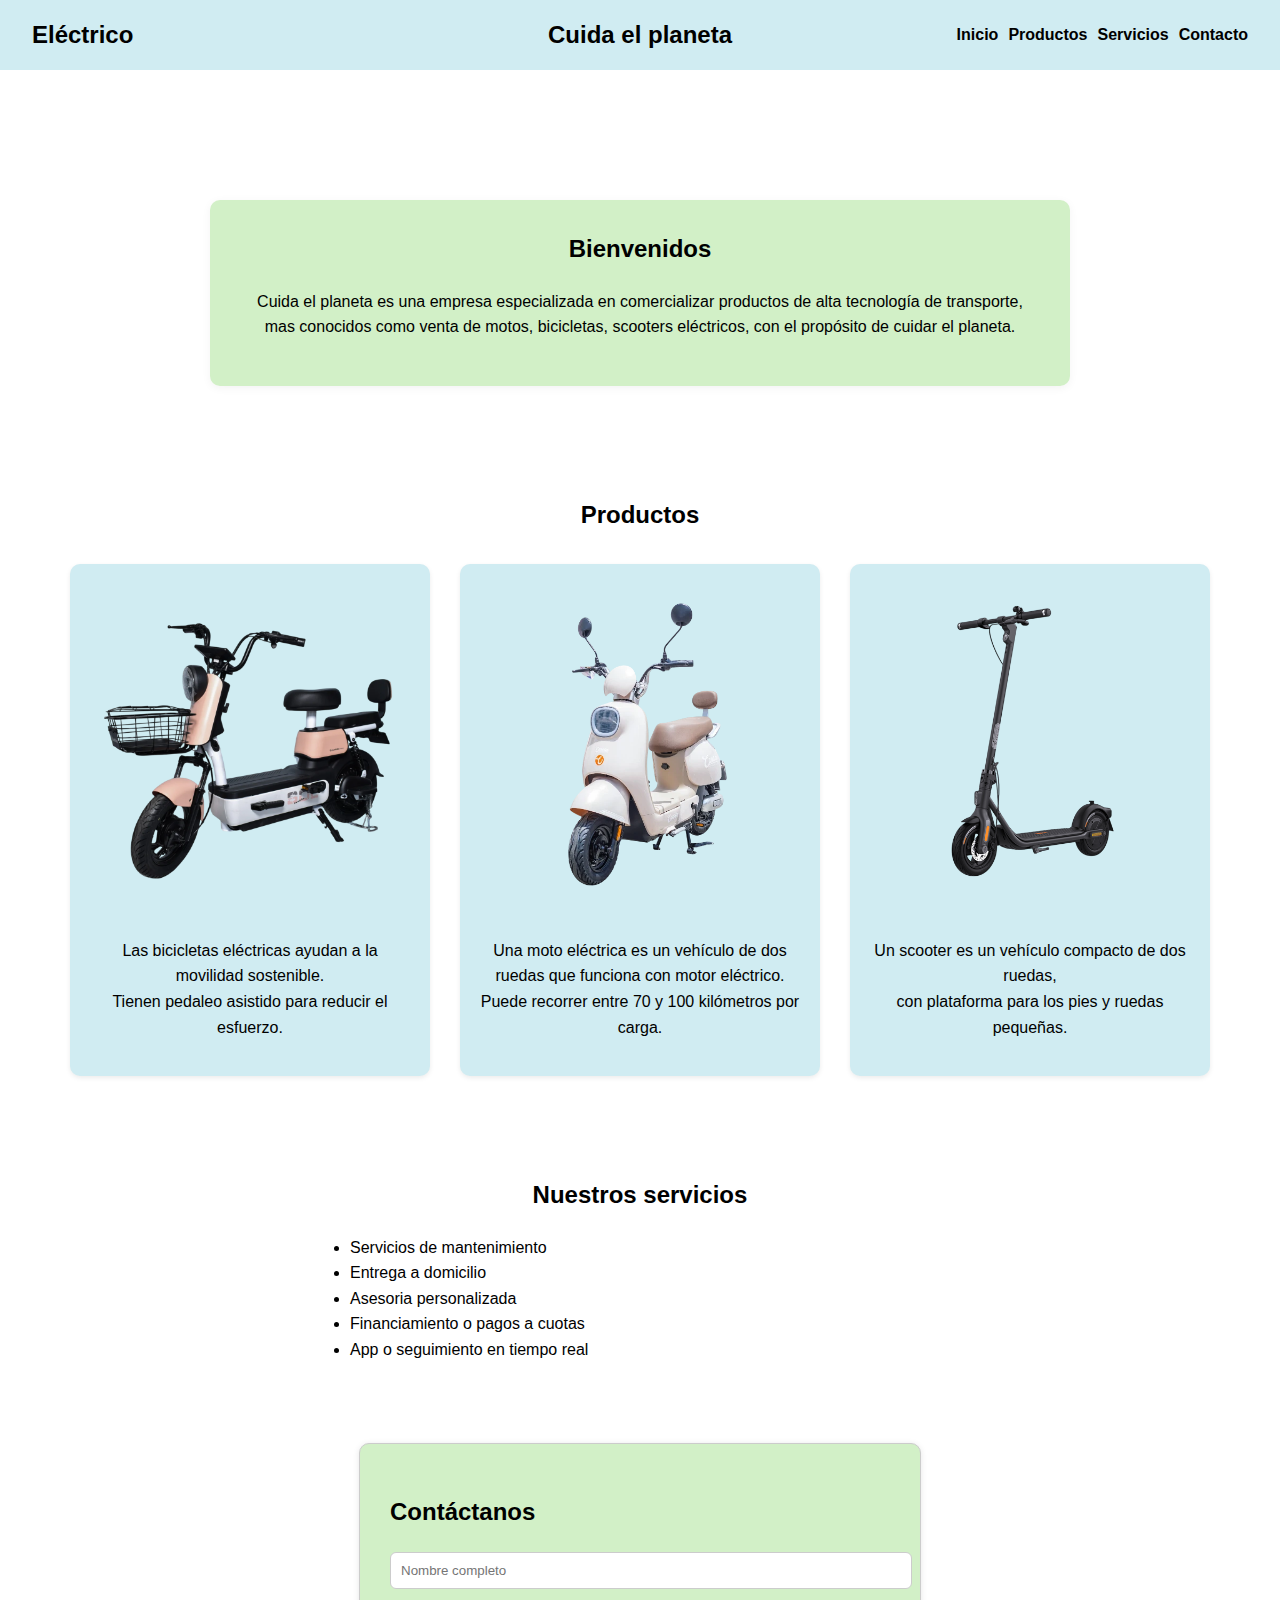
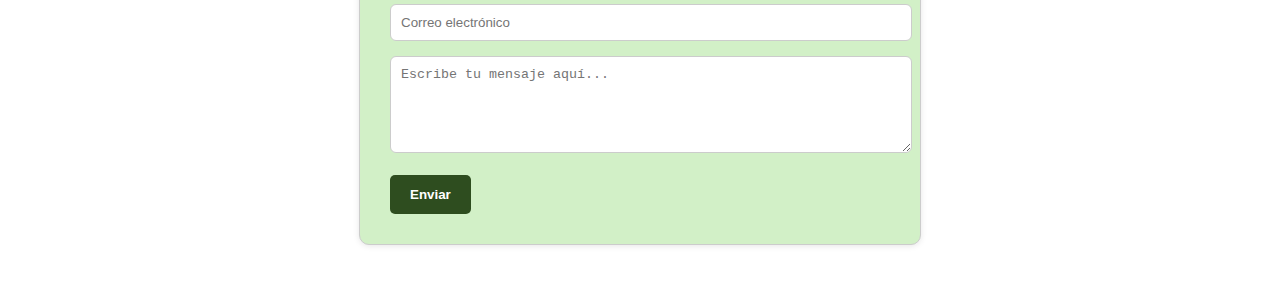
<file: index.html>
<!DOCTYPE html>
<html>
    <head>
    <meta charset="UTF-8" />
    <meta name="viewport" content="width=device-width, initial-scale=1" />
    <link href="styles.css" rel="stylesheet" type="text/css">
    <title>Cuida el planeta</title>
    </head>
    <body>
        <header>
            <h1>Eléctrico</h1>
            <h1>Cuida el planeta</h1>
             <nav>
                <ul>
                    <li><a href="#inicio">Inicio</a></li>
                    <li><a href="#productos">Productos</a></li>
                    <li><a href="#servicios">Servicios</a></li>
                    <li><a href="#contacto">Contacto</a></li>
                </ul>
            </nav>
        </header>
        <main>
            <section id="inicio">
                <div class="inicio-box">
                    <h2>Bienvenidos</h2>
                  <p>Cuida el planeta es una empresa especializada en comercializar productos de alta tecnología de transporte, <br> mas conocidos como venta
                    de motos, bicicletas, scooters eléctricos, con el propósito de cuidar
                   el planeta.</p>
                </div>
            </section>
                  
            <section id="productos">
                <h2>Productos</h2>
                <div class="productos-container">

                    <div class="producto">
                        <img src="bicicleta 2.jpg" alt="Bicicleta eléctrica" width="300">
                        <p>Las bicicletas eléctricas ayudan a la movilidad sostenible.<br>
                        Tienen pedaleo asistido para reducir el esfuerzo.</p>
                    </div>

                    <div class="producto">
                        <img src="moto electrica.jpg" alt="Moto eléctrica" width="300">
                        <p>Una moto eléctrica es un vehículo de dos ruedas que funciona con motor eléctrico. <br>
                        Puede recorrer entre 70 y 100 kilómetros por carga.</p>
                    </div>

                    <div class="producto">
                        <img src="scooter2.jpg" alt="Scooter eléctrico" width="300">
                        <p>Un scooter es un vehículo compacto de dos ruedas,<br>
                        con plataforma para los pies y ruedas pequeñas.</p>
                    </div>
                </div>
            </section>

            <section id="servicios">
                <h2>Nuestros servicios</h2>
                <ul>
                    <li>Servicios de mantenimiento</li>
                    <li>Entrega a domicilio</li>
                    <li>Asesoria personalizada</li>
                    <li>Financiamiento o pagos a cuotas</li>
                    <li>App o seguimiento en tiempo real</li>
                </ul>
            </section>

            <section id="contacto">
                <div class="form-container">
                    <h2>Contáctanos</h2>
                    <form action="#" method="post">
            			<input type="text" name="nombre" placeholder="Nombre completo" required>
            			<input type="email" name="email" placeholder="Correo electrónico" required>
            			<textarea name="mensaje" rows="5" placeholder="Escribe tu mensaje aquí..." required></textarea>
            			<button type="submit">Enviar</button>
        		</form>
                </div>
            </section>
        </main>
  
    </body>

</html>
</file>
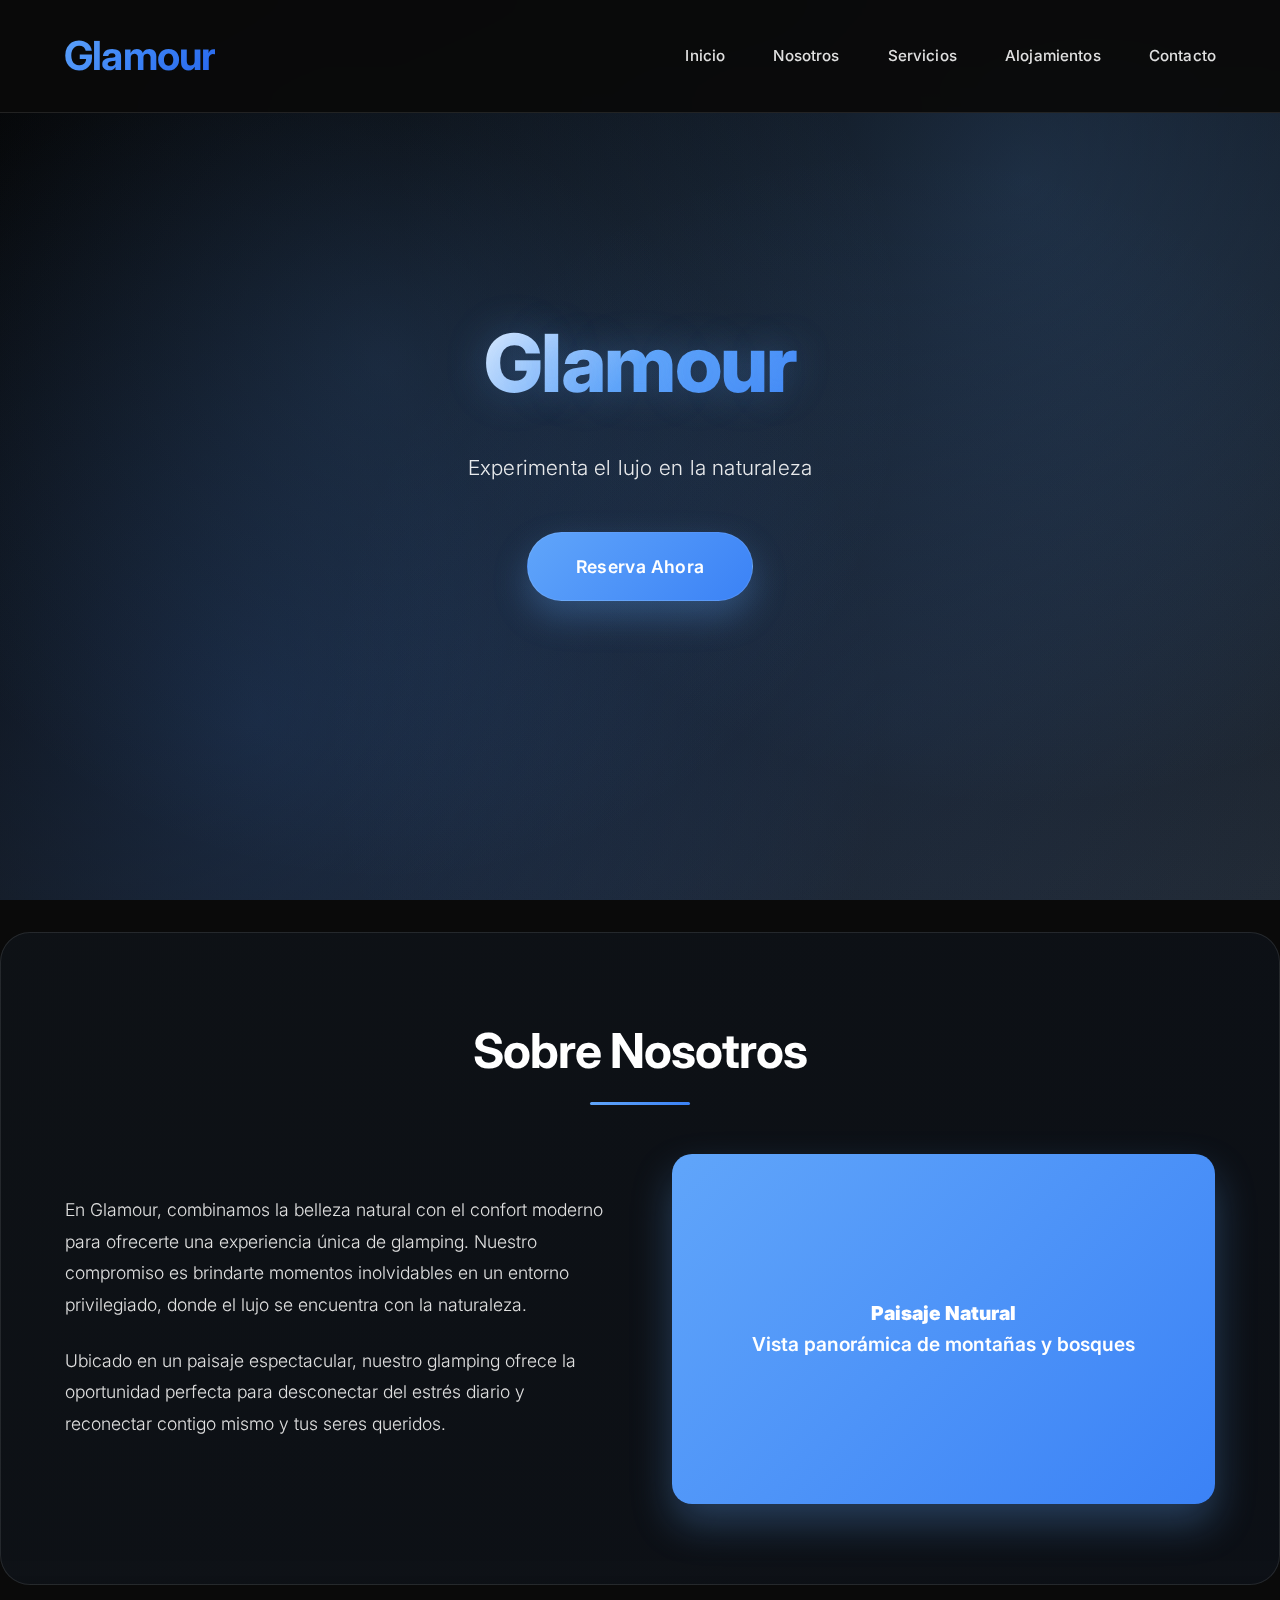
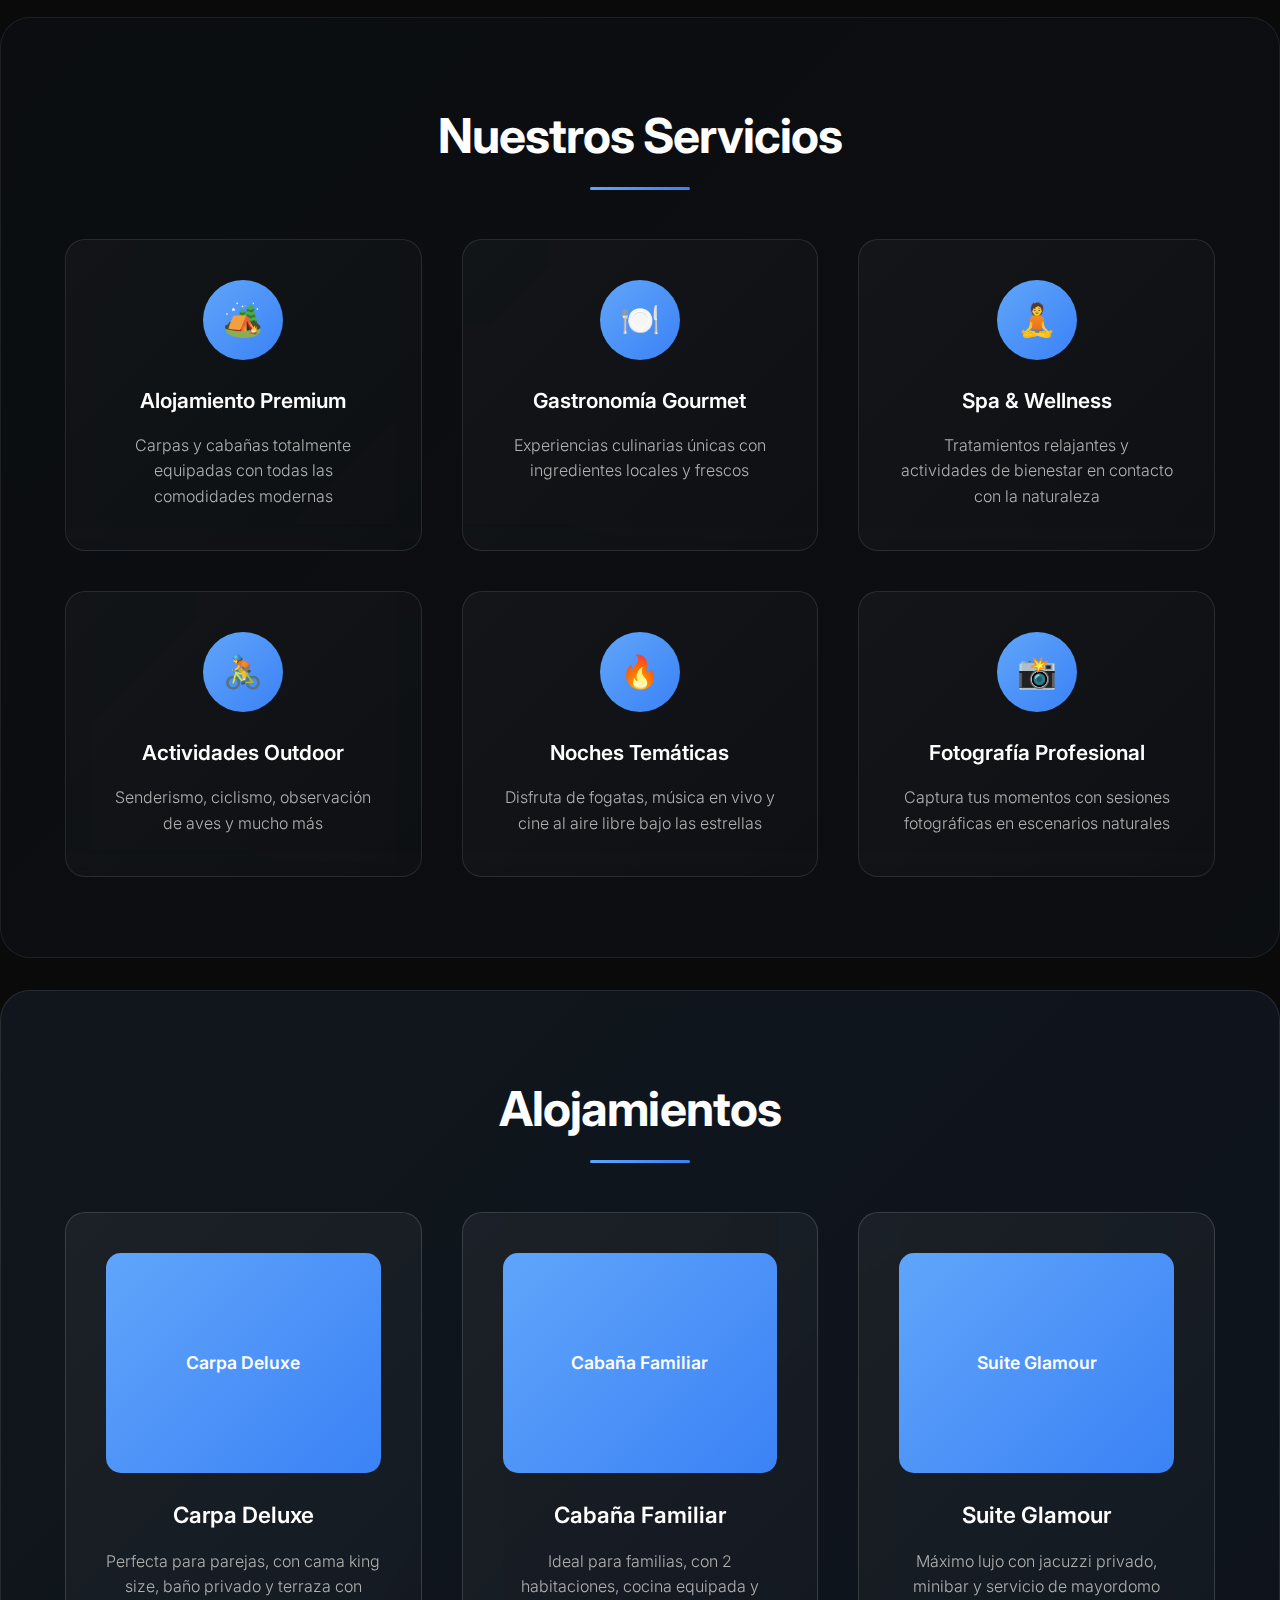
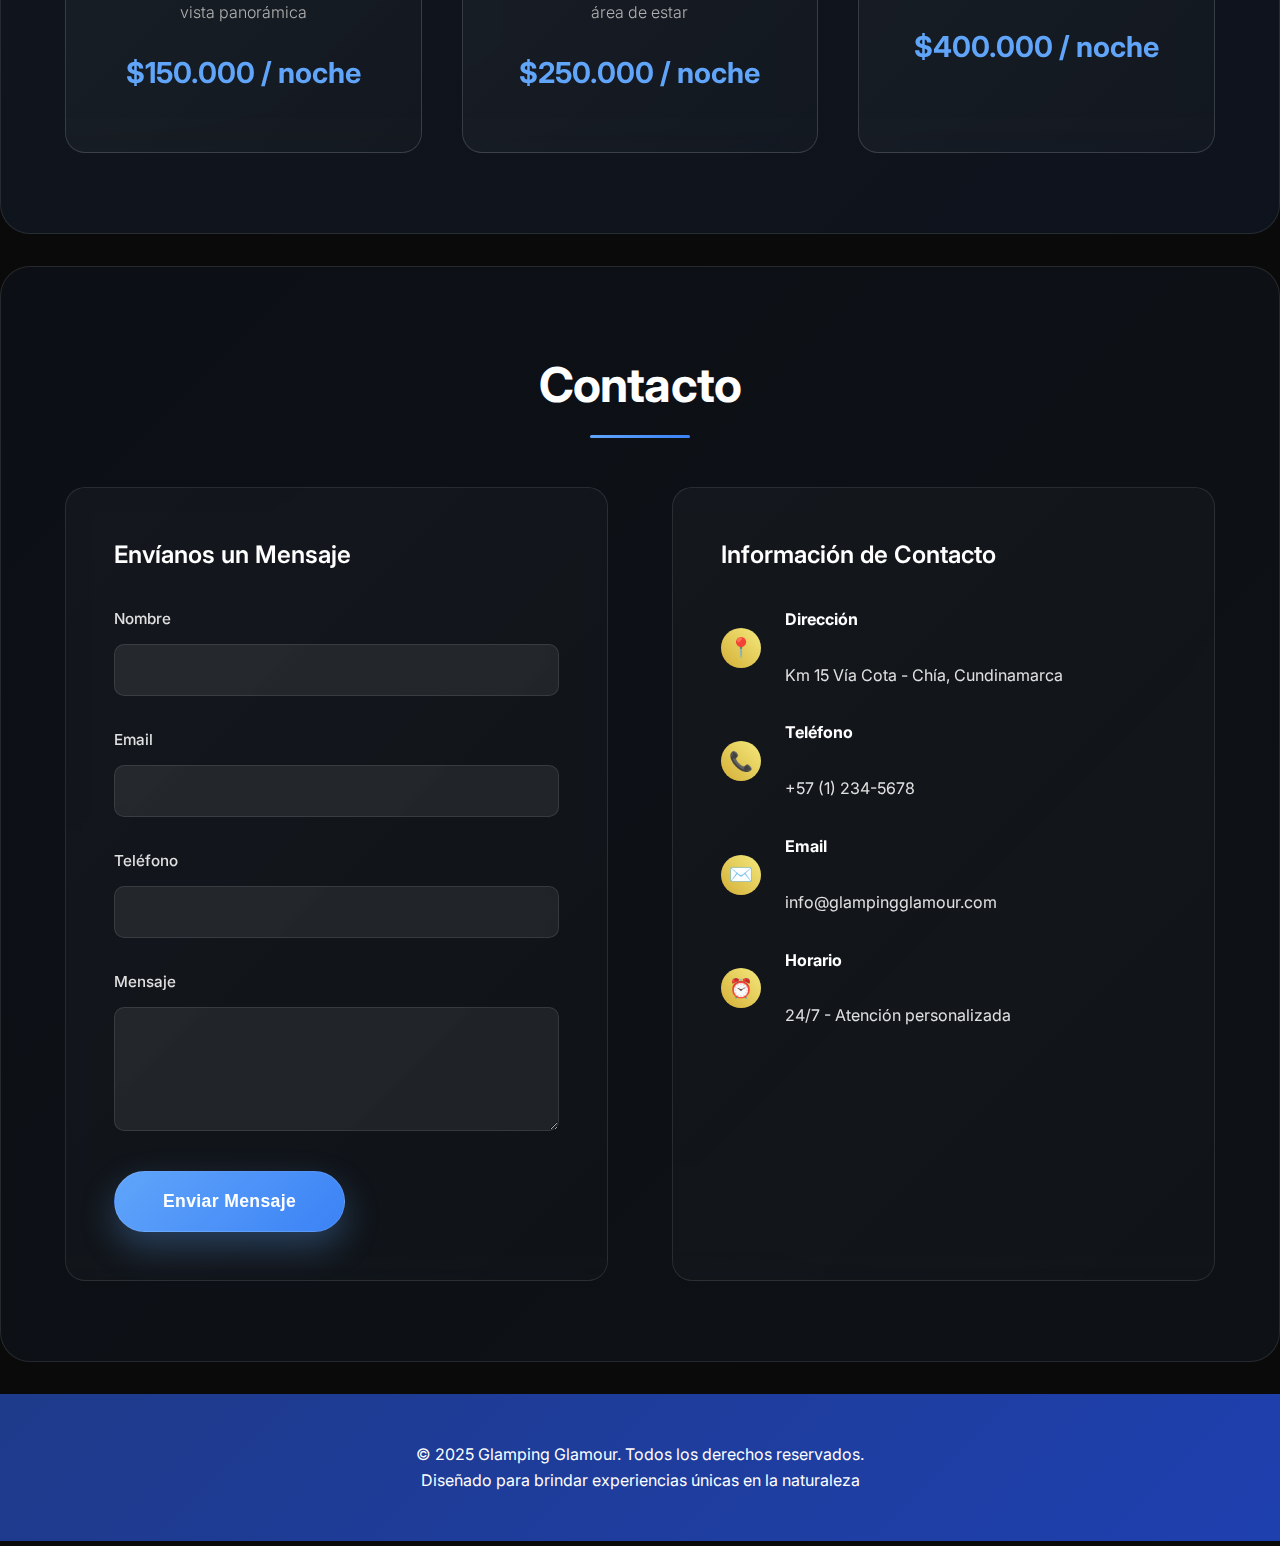
<file: prueba/glamping.html>
<!DOCTYPE html>
<html lang="es">
<head>
    <meta charset="UTF-8">
    <meta name="viewport" content="width=device-width, initial-scale=1.0">
    <link rel="stylesheet" href="diseño.css" />
    <link href="https://fonts.googleapis.com/css2?family=Inter:wght@300;500;700;800&display=swap" rel="stylesheet">
    <title>Glamour - Glamping de Lujo</title>
</head> <!-- <- esta línea faltaba -->
<body>

    <!-- Header -->
    <header>
        <nav>
            <div class="logo">Glamour</div>
            <ul class="nav-links">
                <li><a href="#inicio">Inicio</a></li>
                <li><a href="#nosotros">Nosotros</a></li>
                <li><a href="#servicios">Servicios</a></li>
                <li><a href="#alojamientos">Alojamientos</a></li>
                <li><a href="#contacto">Contacto</a></li>
            </ul>
        </nav>
    </header>

    <!-- Hero Section -->
    <section id="inicio" class="hero">
        <div class="hero-content">
            <h1>Glamour</h1>
            <p>Experimenta el lujo en la naturaleza</p>
            <a href="#contacto" class="cta-button">Reserva Ahora</a>
        </div>
    </section>

    <!-- About Section -->
    <section id="nosotros" class="about">
        <h2 class="section-title">Sobre Nosotros</h2>
        <div class="about-content">
            <div class="about-text">
                <p>En Glamour, combinamos la belleza natural con el confort moderno para ofrecerte una experiencia única de glamping. Nuestro compromiso es brindarte momentos inolvidables en un entorno privilegiado, donde el lujo se encuentra con la naturaleza.</p>
                <p>Ubicado en un paisaje espectacular, nuestro glamping ofrece la oportunidad perfecta para desconectar del estrés diario y reconectar contigo mismo y tus seres queridos.</p>
            </div>
            <div class="about-image">
                <div>
                    <strong>Paisaje Natural</strong><br>
                    Vista panorámica de montañas y bosques
                </div>
            </div>
        </div>
    </section>

    <!-- Services Section -->
    <section id="servicios" class="services">
    <h2 class="section-title">Nuestros Servicios</h2>
    <div class="services-grid">
        <div class="service-card">
            <div class="service-icon">🏕️</div>
            <h3>Alojamiento Premium</h3>
            <p>Carpas y cabañas totalmente equipadas con todas las comodidades modernas</p>
        </div>
        <div class="service-card">
            <div class="service-icon">🍽️</div>
            <h3>Gastronomía Gourmet</h3>
            <p>Experiencias culinarias únicas con ingredientes locales y frescos</p>
        </div>
        <div class="service-card">
            <div class="service-icon">🧘</div>
            <h3>Spa & Wellness</h3>
            <p>Tratamientos relajantes y actividades de bienestar en contacto con la naturaleza</p>
        </div>
        <div class="service-card">
            <div class="service-icon">🚴</div>
            <h3>Actividades Outdoor</h3>
            <p>Senderismo, ciclismo, observación de aves y mucho más</p>
        </div>
        <!-- Servicio adicional 1 -->
        <div class="service-card">
            <div class="service-icon">🔥</div>
            <h3>Noches Temáticas</h3>
            <p>Disfruta de fogatas, música en vivo y cine al aire libre bajo las estrellas</p>
        </div>
        <!-- Servicio adicional 2 -->
        <div class="service-card">
            <div class="service-icon">📸</div>
            <h3>Fotografía Profesional</h3>
            <p>Captura tus momentos con sesiones fotográficas en escenarios naturales</p>
        </div>
    </div>
</section>


    <!-- Accommodations Section -->
    <section id="alojamientos" class="accommodations">
        <h2 class="section-title">Alojamientos</h2>
        <div class="accommodations-grid">
            <div class="accommodation-card">
                <div class="accommodation-image">Carpa Deluxe</div>
                <h3>Carpa Deluxe</h3>
                <p>Perfecta para parejas, con cama king size, baño privado y terraza con vista panorámica</p>
                <div class="price">$150.000 / noche</div>
            </div>
            <div class="accommodation-card">
                <div class="accommodation-image">Cabaña Familiar</div>
                <h3>Cabaña Familiar</h3>
                <p>Ideal para familias, con 2 habitaciones, cocina equipada y área de estar</p>
                <div class="price">$250.000 / noche</div>
            </div>
            <div class="accommodation-card">
                <div class="accommodation-image">Suite Glamour</div>
                <h3>Suite Glamour</h3>
                <p>Máximo lujo con jacuzzi privado, minibar y servicio de mayordomo</p>
                <div class="price">$400.000 / noche</div>
            </div>
        </div>
    </section>

    <!-- Contact Section -->
    <section id="contacto" class="contact">
        <h2 class="section-title">Contacto</h2>
        <div class="contact-content">
            <div class="contact-form">
                <h3>Envíanos un Mensaje</h3>
                <form>
                    <div class="form-group">
                        <label for="nombre">Nombre</label>
                        <input type="text" id="nombre" name="nombre" required>
                    </div>
                    <div class="form-group">
                        <label for="email">Email</label>
                        <input type="email" id="email" name="email" required>
                    </div>
                    <div class="form-group">
                        <label for="telefono">Teléfono</label>
                        <input type="tel" id="telefono" name="telefono">
                    </div>
                    <div class="form-group">
                        <label for="mensaje">Mensaje</label>
                        <textarea id="mensaje" name="mensaje" rows="5" required></textarea>
                    </div>
                    <button type="submit" class="cta-button">Enviar Mensaje</button>
                </form>
            </div>
            <div class="contact-info">
                <h3>Información de Contacto</h3>
                <div class="contact-item">
                    <div class="contact-icon">📍</div>
                    <div>
                        <strong>Dirección</strong><br>
                        Km 15 Vía Cota - Chía, Cundinamarca
                    </div>
                </div>
                <div class="contact-item">
                    <div class="contact-icon">📞</div>
                    <div>
                        <strong>Teléfono</strong><br>
                        +57 (1) 234-5678
                    </div>
                </div>
                <div class="contact-item">
                    <div class="contact-icon">✉️</div>
                    <div>
                        <strong>Email</strong><br>
                        info@glampingglamour.com
                    </div>
                </div>
                <div class="contact-item">
                    <div class="contact-icon">⏰</div>
                    <div>
                        <strong>Horario</strong><br>
                        24/7 - Atención personalizada
                    </div>
                </div>
            </div>
        </div>
    </section>

    <!-- Footer -->
    <footer>
        <p>&copy; 2025 Glamping Glamour. Todos los derechos reservados.</p>
        <p>Diseñado para brindar experiencias únicas en la naturaleza</p>
    </footer>
</body>
</html>
</file>
<file: styles.css>
/* --- Estilo general --- */
body {
    font-family: Arial, sans-serif;
    margin: 0;
    padding: 0;
    background-color: #ffffff;
    color: #000000;
    line-height: 1.6;
}

/* --- Encabezado (azul pastel para combinar) --- */
header {
    background-color: #d0ecf2; /* azul pastel */
    color: #000000;
    padding: 1rem 2rem;
    display: flex;
    justify-content: space-between;
    align-items: center;
    flex-wrap: wrap;
}

header h1:first-of-type {
    margin: 0;
    font-size: 1.5rem;
    flex: 1;
    text-align: left;
}

header h1:last-of-type {
    margin: 0;
    font-size: 1.5rem;
    flex: 1;
    text-align: center;
}

/* --- Navegación --- */
nav {
    flex: 1;
    text-align: right;
}

nav ul {
    list-style: none;
    padding: 0;
    margin: 0;
    display: inline-flex;
    gap: 10px;
}

nav ul li a {
    color: #000000;
    text-decoration: none;
    font-weight: bold;
}

nav ul li a:hover {
    text-decoration: underline;
}

/* --- Contenido debajo del header --- */
main {
    padding-top: 80px;
}

/* --- Bienvenida (cuadro verde pastel) --- */
#inicio {
    padding: 50px 20px;
    background-color: #ffffff;
}

.inicio-box {
    background-color: #d2f0c7; /* verde pastel */
    padding: 30px;
    border-radius: 10px;
    max-width: 800px;
    margin: 0 auto;
    text-align: center;
    box-shadow: 0 2px 10px rgba(0, 0, 0, 0.05);
}

#inicio h2 {
    margin: 0;
    font-size: 24px;
    color: #000000;
}

#inicio p {
    margin-top: 20px;
    font-size: 16px;
    color: #000000;
}

/* --- Productos (cuadros azul pastel) --- */
#productos {
    padding: 40px 20px;
    background-color: #ffffff;
    text-align: center;
}

#productos h2 {
    font-size: 24px;
    color: #000000;
    margin-bottom: 30px;
}

.productos-container {
    display: flex;
    justify-content: center;
    gap: 30px;
    flex-wrap: wrap;
    margin-top: 20px;
}

.producto {
    background-color: #d0ecf2; /* azul pastel */
    border-radius: 10px;
    padding: 20px;
    max-width: 320px;
    box-shadow: 0 2px 5px rgba(0,0,0,0.08);
    transition: transform 0.3s ease;
}

.producto:hover {
    transform: translateY(-5px);
}

.producto img {
    width: 100%;
    border-radius: 8px;
    margin-bottom: 10px;
    transition: transform 0.4s ease; /* transiciones suaves */
}

.producto img:hover {
    transform: scale(1.05); /* efecto de zoom al pasar el mouse o tocar en móvil */
}

/* --- Servicios (fondo blanco, sin cuadro) --- */
#servicios {
    padding: 40px 20px;
    background-color: #ffffff;
    text-align: center;
}

#servicios h2 {
    margin-bottom: 20px;
    color: #000000;
}

#servicios ul {
    max-width: 600px;
    margin: 0 auto;
    list-style: disc;
    padding-left: 20px;
    text-align: left;
}

/* --- Contacto (cuadro verde pastel) --- */
#contacto {
    padding: 40px 20px;
    background-color: #ffffff;
}

.form-container {
    max-width: 500px;
    margin: 0 auto;
    background-color: #d2f0c7; /* verde pastel */
    padding: 30px;
    border-radius: 10px;
    border: 1px solid #ccc;
    box-shadow: 0 1px 6px rgba(0,0,0,0.1);
}

form input,
form textarea {
    width: 100%;
    margin-bottom: 15px;
    padding: 10px;
    border: 1px solid #ccc;
    border-radius: 6px;
}

form button {
    background-color: #2e4d1f;
    color: white;
    border: none;
    padding: 12px 20px;
    font-weight: bold;
    border-radius: 5px;
    cursor: pointer;
}

form button:hover {
    background-color: #1e3313;
}

/* --- Responsive --- */
@media (max-width: 768px) {
    header h1 {
        font-size: 1.5em;
    }

    nav ul {
        flex-direction: column;
        gap: 10px;
    }

    section h2 {
        font-size: 2em;
    }
}

@media (max-width: 480px) {
    header {
        padding: 10px;
    }

    header h1 {
        font-size: 1.2em;
    }

    section {
        padding: 40px 10px;
    }

    .form-container {
        padding: 15px;
        max-width: 100%;
    }

    footer {
        font-size: 0.8em;
    }
}
</file>
<file: prueba/diseño.css>
* {
            margin: 0;
            padding: 0;
            box-sizing: border-box;
        }

        body {
            font-family: 'Inter', -apple-system, BlinkMacSystemFont, 'Segoe UI', Roboto, sans-serif;
            line-height: 1.6;
            color: #1a1a1a;
            overflow-x: hidden;
            background: #0a0a0a;
        }

        /* Header */
        header {
            position: fixed;
            top: 0;
            width: 100%;
            background: rgba(10, 10, 10, 0.95);
            backdrop-filter: blur(20px);
            z-index: 1000;
            transition: all 0.3s ease;
            border-bottom: 1px solid rgba(255, 255, 255, 0.1);
        }

        nav {
            display: flex;
            justify-content: space-between;
            align-items: center;
            padding: 1.5rem 5%;
            max-width: 1400px;
            margin: 0 auto;
        }

        .logo {
            font-size: 2.5rem;
            font-weight: 700;
            background: linear-gradient(135deg, #60a5fa, #3b82f6, #2563eb);
            -webkit-background-clip: text;
            -webkit-text-fill-color: transparent;
            background-clip: text;
            letter-spacing: -0.02em;
        }

        .nav-links {
            display: flex;
            list-style: none;
            gap: 3rem;
        }

        .nav-links a {
            color: #e0e0e0;
            text-decoration: none;
            transition: all 0.3s ease;
            font-weight: 500;
            font-size: 0.95rem;
            position: relative;
            letter-spacing: 0.01em;
        }

        .nav-links a::after {
            content: '';
            position: absolute;
            bottom: -5px;
            left: 0;
            width: 0;
            height: 2px;
            background: linear-gradient(90deg, #60a5fa, #3b82f6);
            transition: width 0.3s ease;
        }

        .nav-links a:hover {
            color: #60a5fa;
        }

        .nav-links a:hover::after {
            width: 100%;
        }

        /* Hero Section */
        .hero {
            height: 100vh;
            background: linear-gradient(135deg, rgba(0,0,0,0.7), rgba(96,165,250,0.1)), 
                        radial-gradient(circle at 20% 80%, rgba(59,130,246,0.3) 0%, transparent 50%),
                        radial-gradient(circle at 80% 20%, rgba(96,165,250,0.3) 0%, transparent 50%),
                        linear-gradient(180deg, #0a0a0a 0%, #1a1a1a 100%);
            display: flex;
            align-items: center;
            justify-content: center;
            text-align: center;
            color: white;
            position: relative;
            overflow: hidden;
        }

        .hero::before {
            content: '';
            position: absolute;
            top: 0;
            left: 0;
            right: 0;
            bottom: 0;
            background: 
                radial-gradient(circle at 30% 40%, rgba(96,165,250,0.15) 0%, transparent 50%),
                radial-gradient(circle at 70% 80%, rgba(59,130,246,0.1) 0%, transparent 50%);
            animation: floatBg 15s ease-in-out infinite;
        }

        @keyframes floatBg {
            0%, 100% { transform: translateY(0px) rotate(0deg); }
            50% { transform: translateY(-20px) rotate(1deg); }
        }

        .hero-content {
            max-width: 900px;
            padding: 0 2rem;
            animation: fadeInUp 1.2s ease-out;
            position: relative;
            z-index: 1;
        }

        .hero h1 {
            font-size: 5rem;
            margin-bottom: 1.5rem;
            font-weight: 800;
            letter-spacing: -0.02em;
            background: linear-gradient(135deg, #ffffff, #60a5fa, #3b82f6);
            -webkit-background-clip: text;
            -webkit-text-fill-color: transparent;
            background-clip: text;
            text-shadow: 0 0 40px rgba(96,165,250,0.3);
        }

        .hero p {
            font-size: 1.3rem;
            margin-bottom: 3rem;
            opacity: 0.9;
            font-weight: 300;
            letter-spacing: 0.01em;
        }

        .cta-button {
            display: inline-block;
            background: linear-gradient(135deg, #60a5fa, #3b82f6);
            color: white;
            padding: 1.2rem 3rem;
            text-decoration: none;
            border-radius: 50px;
            font-weight: 600;
            transition: all 0.4s ease;
            box-shadow: 0 15px 35px rgba(96,165,250,0.3);
            border: 1px solid rgba(255,255,255,0.1);
            backdrop-filter: blur(10px);
            font-size: 1.1rem;
            letter-spacing: 0.02em;
        }

        .cta-button:hover {
            transform: translateY(-5px);
            box-shadow: 0 25px 50px rgba(96,165,250,0.4);
            background: linear-gradient(135deg, #3b82f6, #2563eb);
        }

        /* Sections */
        section {
            padding: 6rem 5%;
            max-width: 1400px;
            margin: 0 auto;
        }

        .section-title {
            text-align: center;
            font-size: 3rem;
            margin-bottom: 4rem;
            color: #ffffff;
            position: relative;
            font-weight: 700;
            letter-spacing: -0.02em;
        }

        .section-title::after {
            content: '';
            position: absolute;
            bottom: -15px;
            left: 50%;
            transform: translateX(-50%);
            width: 100px;
            height: 3px;
            background: linear-gradient(90deg, #60a5fa, #3b82f6);
            border-radius: 2px;
        }

        /* About Section */
        .about {
            background: linear-gradient(135deg, rgba(96,165,250,0.05), rgba(59,130,246,0.05));
            border-radius: 30px;
            margin: 2rem 0;
            padding: 5rem 4rem;
            border: 1px solid rgba(255,255,255,0.1);
            backdrop-filter: blur(10px);
        }

        .about-content {
            display: grid;
            grid-template-columns: 1fr 1fr;
            gap: 4rem;
            align-items: center;
        }

        .about-text {
            font-size: 1.1rem;
            line-height: 1.8;
            color: #e0e0e0;
            font-weight: 300;
        }

        .about-text p {
            margin-bottom: 1.5rem;
        }

        .about-image {
            width: 100%;
            height: 350px;
            background: linear-gradient(135deg, #60a5fa, #3b82f6);
            border-radius: 20px;
            display: flex;
            align-items: center;
            justify-content: center;
            color: white;
            font-size: 1.2rem;
            text-align: center;
            box-shadow: 0 20px 40px rgba(96,165,250,0.3);
            font-weight: 600;
        }

        /* Services */
        .services {
            background: linear-gradient(135deg, rgba(59,130,246,0.03), rgba(96,165,250,0.03));
            border-radius: 30px;
            margin: 2rem 0;
            padding: 5rem 4rem;
            border: 1px solid rgba(255,255,255,0.08);
        }

        .services-grid {
            display: grid;
            grid-template-columns: repeat(auto-fit, minmax(300px, 1fr));
            gap: 2.5rem;
        }

        .service-card {
            background: linear-gradient(135deg, rgba(255,255,255,0.03), rgba(255,255,255,0.01));
            backdrop-filter: blur(10px);
            padding: 2.5rem;
            border-radius: 20px;
            text-align: center;
            border: 1px solid rgba(255,255,255,0.1);
            transition: all 0.4s ease;
            position: relative;
            overflow: hidden;
        }

        .service-card::before {
            content: '';
            position: absolute;
            top: 0;
            left: 0;
            right: 0;
            bottom: 0;
            background: linear-gradient(135deg, rgba(96,165,250,0.05), rgba(59,130,246,0.05));
            opacity: 0;
            transition: opacity 0.3s ease;
        }

        .service-card:hover::before {
            opacity: 1;
        }

        .service-card:hover {
            transform: translateY(-15px);
            border-color: rgba(96,165,250,0.3);
        }

        .service-icon {
            width: 80px;
            height: 80px;
            background: linear-gradient(135deg, #60a5fa, #3b82f6);
            border-radius: 50%;
            margin: 0 auto 1.5rem;
            display: flex;
            align-items: center;
            justify-content: center;
            font-size: 2rem;
            color: white;
            position: relative;
            z-index: 1;
        }

        .service-card h3 {
            color: #ffffff;
            margin-bottom: 1rem;
            font-size: 1.3rem;
            font-weight: 600;
            position: relative;
            z-index: 1;
        }

        .service-card p {
            color: #b0b0b0;
            font-weight: 300;
            line-height: 1.6;
            position: relative;
            z-index: 1;
        }

        /* Accommodations */
        .accommodations {
            background: linear-gradient(135deg, rgba(96,165,250,0.08), rgba(59,130,246,0.08));
            border-radius: 30px;
            margin: 2rem 0;
            padding: 5rem 4rem;
            border: 1px solid rgba(255,255,255,0.1);
        }

        .accommodations .section-title {
            color: #ffffff;
        }

        .accommodations-grid {
            display: grid;
            grid-template-columns: repeat(auto-fit, minmax(320px, 1fr));
            gap: 2.5rem;
        }

        .accommodation-card {
            background: linear-gradient(135deg, rgba(255,255,255,0.05), rgba(255,255,255,0.02));
            backdrop-filter: blur(15px);
            padding: 2.5rem;
            border-radius: 20px;
            text-align: center;
            border: 1px solid rgba(255,255,255,0.15);
            transition: all 0.4s ease;
            position: relative;
            overflow: hidden;
        }

        .accommodation-card::before {
            content: '';
            position: absolute;
            top: 0;
            left: 0;
            right: 0;
            bottom: 0;
            background: linear-gradient(135deg, rgba(96,165,250,0.1), rgba(59,130,246,0.1));
            opacity: 0;
            transition: opacity 0.3s ease;
        }

        .accommodation-card:hover::before {
            opacity: 1;
        }

        .accommodation-card:hover {
            transform: translateY(-10px);
            border-color: rgba(96,165,250,0.4);
        }

        .accommodation-image {
            width: 100%;
            height: 220px;
            background: linear-gradient(135deg, #60a5fa, #3b82f6);
            border-radius: 15px;
            margin-bottom: 1.5rem;
            display: flex;
            align-items: center;
            justify-content: center;
            color: white;
            font-weight: 600;
            font-size: 1.1rem;
            position: relative;
            z-index: 1;
        }

        .accommodation-card h3 {
            color: #ffffff;
            margin-bottom: 1rem;
            font-size: 1.4rem;
            font-weight: 600;
            position: relative;
            z-index: 1;
        }

        .accommodation-card p {
            color: #b0b0b0;
            margin-bottom: 1.5rem;
            font-weight: 300;
            line-height: 1.6;
            position: relative;
            z-index: 1;
        }

        .price {
            font-size: 1.8rem;
            color: #60a5fa;
            font-weight: 700;
            margin: 1rem 0;
            position: relative;
            z-index: 1;
        }

        /* Contact */
        .contact {
            background: linear-gradient(135deg, rgba(59,130,246,0.05), rgba(96,165,250,0.05));
            border-radius: 30px;
            margin: 2rem 0;
            padding: 5rem 4rem;
            border: 1px solid rgba(255,255,255,0.1);
        }

        .contact-content {
            display: grid;
            grid-template-columns: 1fr 1fr;
            gap: 4rem;
        }

        .contact-form {
            background: linear-gradient(135deg, rgba(255,255,255,0.03), rgba(255,255,255,0.01));
            backdrop-filter: blur(10px);
            padding: 3rem;
            border-radius: 20px;
            border: 1px solid rgba(255,255,255,0.1);
        }

        .contact-form h3 {
            color: #ffffff;
            margin-bottom: 2rem;
            font-size: 1.5rem;
            font-weight: 600;
        }

        .form-group {
            margin-bottom: 2rem;
        }

        .form-group label {
            display: block;
            margin-bottom: 0.8rem;
            font-weight: 500;
            color: #e0e0e0;
            font-size: 0.95rem;
        }

        .form-group input,
        .form-group textarea {
            width: 100%;
            padding: 1rem;
            border: 1px solid rgba(255,255,255,0.1);
            border-radius: 10px;
            font-size: 1rem;
            background: rgba(255,255,255,0.05);
            color: #ffffff;
            transition: all 0.3s ease;
            backdrop-filter: blur(5px);
        }

        .form-group input:focus,
        .form-group textarea:focus {
            outline: none;
            border-color: #60a5fa;
            box-shadow: 0 0 0 3px rgba(96,165,250,0.1);
        }

        .contact-info {
            background: linear-gradient(135deg, rgba(255,255,255,0.03), rgba(255,255,255,0.01));
            backdrop-filter: blur(10px);
            padding: 3rem;
            border-radius: 20px;
            border: 1px solid rgba(255,255,255,0.1);
        }

        .contact-info h3 {
            color: #ffffff;
            margin-bottom: 2rem;
            font-size: 1.5rem;
            font-weight: 600;
        }

        .contact-item {
            margin-bottom: 2rem;
            display: flex;
            align-items: center;
            gap: 1.5rem;
        }

        .contact-icon {
            width: 50px;
            height: 50px;
            background: linear-gradient(135deg, #60a5fa, #3b82f6);
            border-radius: 50%;
            display: flex;
            align-items: center;
            justify-content: center;
            color: white;
            font-weight: bold;
            font-size: 1.2rem;
        }

        .contact-item div {
            color: #e0e0e0;
        }

        .contact-item strong {
            color: #ffffff;
            display: block;
            margin-bottom: 0.3rem;
        }

        .contact-icon {
            width: 40px;
            height: 40px;
            background: linear-gradient(45deg, #d4af37, #f4e97d);
            border-radius: 50%;
            display: flex;
            align-items: center;
            justify-content: center;
            color: white;
            font-weight: bold;
        }

        /* Footer */
        footer {
            background: linear-gradient(135deg, #1e3a8a, #1e40af);
            color: white;
            text-align: center;
            padding: 3rem 0;
        }

        /* Animations */
        @keyframes fadeInUp {
            from {
                opacity: 0;
                transform: translateY(30px);
            }
            to {
                opacity: 1;
                transform: translateY(0);
            }
        }

        /* Responsive */
        @media (max-width: 768px) {
            .nav-links {
                display: none;
            }

            .hero h1 {
                font-size: 2.5rem;
            }

            .hero p {
                font-size: 1.2rem;
            }

            .about-content,
            .contact-content {
                grid-template-columns: 1fr;
            }

            section {
                padding: 3rem 5%;
            }
        }
</file>
